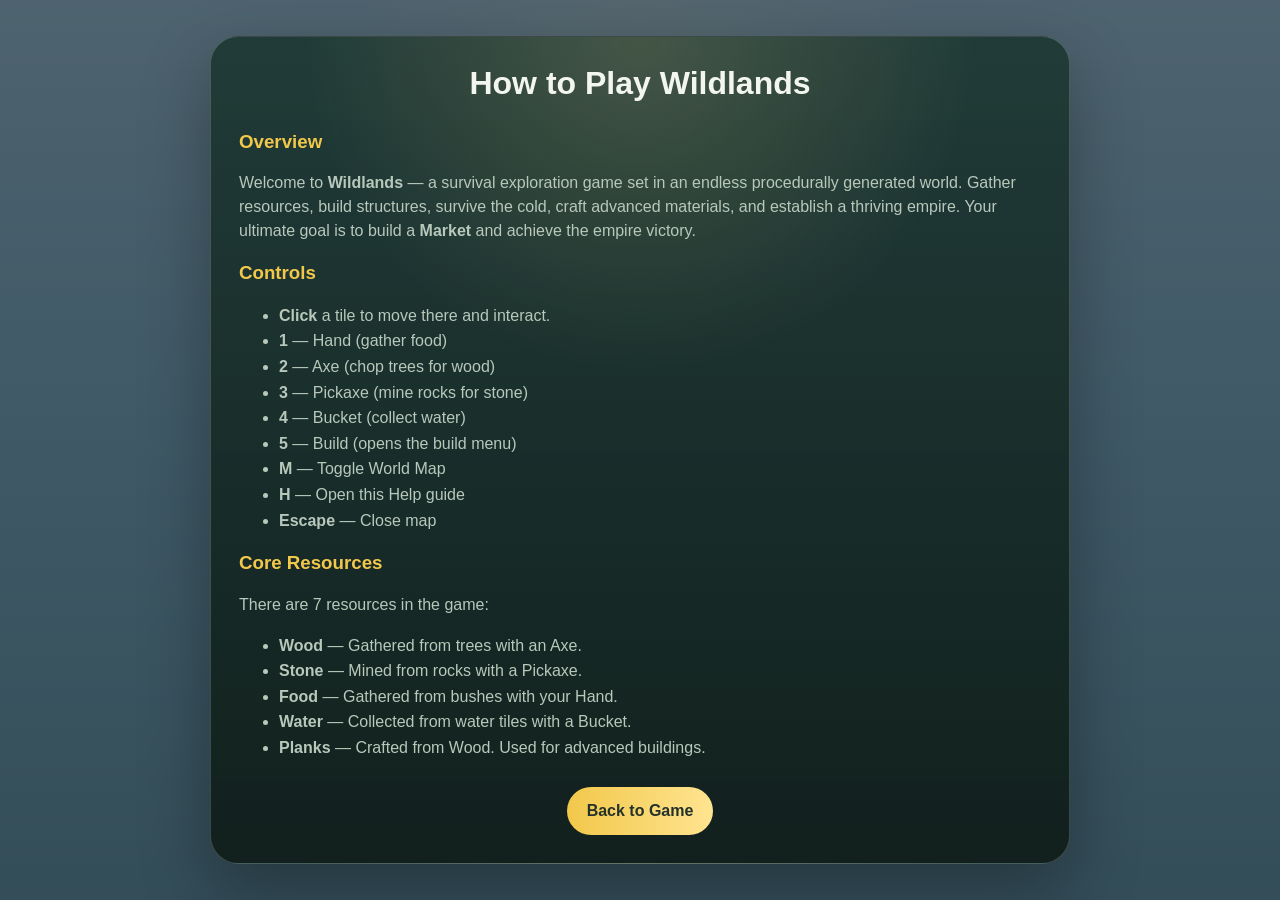
<file: help.html>
<!DOCTYPE html>
<html lang="en">
  <head>
    <meta charset="UTF-8" />
    <meta name="viewport" content="width=device-width, initial-scale=1.0, maximum-scale=1.0, user-scalable=no, viewport-fit=cover" />
    <meta name="mobile-web-app-capable" content="yes" />
    <meta name="apple-mobile-web-app-capable" content="yes" />
    <meta name="apple-mobile-web-app-status-bar-style" content="black-translucent" />
    <title>Wildlands - Help</title>
    <link rel="stylesheet" href="./style.css?v=1.1.4" />
  </head>
  <body>
    <div id="app">
      <div class="overlay" style="z-index: 100;">
        <div class="overlay-card" style="width: min(860px, calc(100% - 32px)); text-align: left; display: flex; flex-direction: column; max-height: 92vh;">
          <h1 style="text-align: center; font-size: 2rem;">How to Play Wildlands</h1>
          <div style="overflow-y: auto; padding-right: 15px; margin-bottom: 20px; flex: 1;">

            <h3 style="color: var(--accent);">Overview</h3>
            <p>Welcome to <strong>Wildlands</strong> — a survival exploration game set in an endless procedurally generated world. Gather resources, build structures, survive the cold, craft advanced materials, and establish a thriving empire. Your ultimate goal is to build a <strong>Market</strong> and achieve the empire victory.</p>

            <h3 style="color: var(--accent);">Controls</h3>
            <ul style="color: var(--muted); line-height: 1.6;">
              <li><strong>Click</strong> a tile to move there and interact.</li>
              <li><strong>1</strong> — Hand (gather food)</li>
              <li><strong>2</strong> — Axe (chop trees for wood)</li>
              <li><strong>3</strong> — Pickaxe (mine rocks for stone)</li>
              <li><strong>4</strong> — Bucket (collect water)</li>
              <li><strong>5</strong> — Build (opens the build menu)</li>
              <li><strong>M</strong> — Toggle World Map</li>
              <li><strong>H</strong> — Open this Help guide</li>
              <li><strong>Escape</strong> — Close map</li>
            </ul>

            <h3 style="color: var(--accent);">Core Resources</h3>
            <p>There are 7 resources in the game:</p>
            <ul style="color: var(--muted); line-height: 1.6;">
              <li><strong>Wood</strong> — Gathered from trees with an Axe.</li>
              <li><strong>Stone</strong> — Mined from rocks with a Pickaxe.</li>
              <li><strong>Food</strong> — Gathered from bushes with your Hand.</li>
              <li><strong>Water</strong> — Collected from water tiles with a Bucket.</li>
              <li><strong>Planks</strong> — Crafted from Wood. Used for advanced buildings.</li>
              <li><strong>Ingots</strong> — Smelted from Stone at a <strong>Forge</strong>.</li>
              <li><strong>Coins</strong> — Minted at a <strong>Market</strong>. Used for upgrades and trade.</li>
            </ul>

            <h3 style="color: var(--accent);">Tools & Upgrades</h3>
            <p>Your tools can be upgraded to increase yield, speed, and reduce stamina cost. Upgrades require a <strong>Forge</strong> (Tier II) or a <strong>Blast Furnace</strong> (Tier III).</p>
            <ul style="color: var(--muted); line-height: 1.6;">
              <li><strong>Tier I (Base):</strong> +1 yield per gather</li>
              <li><strong>Tier II (Forge):</strong> +2 yield, faster, less stamina. Costs wood/stone/water.</li>
              <li><strong>Tier III (Blast Furnace):</strong> +3 yield, very fast, very low stamina. Costs <strong>ingots + planks + coins</strong>.</li>
            </ul>
            <p>Click the <strong>"Upgrade Tools"</strong> button in the Tools panel when a Forge is available.</p>

            <h3 style="color: var(--accent);">Buildings & Upgrades</h3>
            <p>Every production building can be <strong>upgraded once</strong> for better output. Select a building tile to see the Upgrade button in the Inspector panel. Upgraded buildings have unique 3D models and stronger effects.</p>
            <table style="width:100%; color: var(--muted); font-size: 0.85rem; margin-top: 8px; border-collapse: collapse;">
              <tr style="border-bottom: 1px solid rgba(255,255,255,0.1);">
                <th style="text-align:left; padding: 6px 0;">Building</th>
                <th style="text-align:left; padding: 6px 0;">Upgrade</th>
                <th style="text-align:left; padding: 6px 0;">Effect</th>
              </tr>
              <tr><td style="padding: 4px 0;">Campfire</td><td>Bonfire</td><td>Wider warmth radius, +5 storage</td></tr>
              <tr><td style="padding: 4px 0;">Shelter</td><td>Cabin</td><td>+10 storage, slower hunger, better stamina regen</td></tr>
              <tr><td style="padding: 4px 0;">Farm</td><td>Irrigated Farm</td><td>40% faster, no water consumption</td></tr>
              <tr><td style="padding: 4px 0;">Lumber Camp</td><td>Sawmill</td><td>+2 wood per cycle</td></tr>
              <tr><td style="padding: 4px 0;">Quarry</td><td>Deep Quarry</td><td>+2 stone per cycle</td></tr>
              <tr><td style="padding: 4px 0;">Well</td><td>Deep Well</td><td>+2 water per cycle</td></tr>
              <tr><td style="padding: 4px 0;">Forge</td><td>Blast Furnace</td><td>Cheaper ingots, unlocks Tier III tools</td></tr>
              <tr><td style="padding: 4px 0;">Workshop</td><td>Factory</td><td>More efficient planks</td></tr>
              <tr><td style="padding: 4px 0;">Market</td><td>Trade Hub</td><td>Better trade rates, bulk coin crafting</td></tr>
            </table>

            <h3 style="color: var(--accent);">Crafting</h3>
            <p>Open the <strong>Craft</strong> panel to convert resources. Some recipes require specific buildings:</p>
            <ul style="color: var(--muted); line-height: 1.6;">
              <li><strong>Planks:</strong> 3 Wood → 2 Planks (no building needed)</li>
              <li><strong>Ingots:</strong> 4 Stone + 1 Water → 1 Ingot (needs <strong>Forge</strong>)</li>
              <li><strong>Ingots (Efficient):</strong> 3 Stone + 1 Water → 1 Ingot (needs <strong>Blast Furnace</strong>)</li>
              <li><strong>Coins:</strong> 3 Food + 1 Plank → 1 Coin (needs <strong>Market</strong>)</li>
              <li><strong>Coins (Bulk):</strong> 5 Food + 2 Planks → 3 Coins (needs <strong>Trade Hub</strong>)</li>
            </ul>

            <h3 style="color: var(--accent);">Survival: Stamina, Hunger & Temperature</h3>
            <ul style="color: var(--muted); line-height: 1.6;">
              <li><strong>Stamina:</strong> Decreases when gathering. Regenerates over time. Low stamina slows you down.</li>
              <li><strong>Hunger:</strong> Constantly drains. If it hits zero, stamina drains rapidly. Food is auto-eaten when hunger drops below 55.</li>
              <li><strong>Temperature (Temp):</strong> Shown in the Survival panel. You slowly get colder when away from a <strong>Campfire or Bonfire</strong>. Night makes you freeze faster.</li>
              <li><strong>Freezing to Death:</strong> If your cold meter fills completely (1 hour without warmth), you <strong>die</strong>. You respawn at the center with penalties.</li>
            </ul>
            <p><strong>Tips:</strong> Build a Campfire early. Upgrade it to a Bonfire for a larger safe zone. Shelter and Cabin reduce hunger drain and boost stamina regen.</p>

            <h3 style="color: var(--accent);">Automation & Consumption</h3>
            <p>Automated buildings produce resources over time, but most require fuel:</p>
            <ul style="color: var(--muted); line-height: 1.6;">
              <li><strong>Farm / Irrigated Farm:</strong> Produces Food. <strong>Farm consumes 1 Water per cycle</strong>. Irrigated Farm is free.</li>
              <li><strong>Lumber Camp / Sawmill:</strong> Produces Wood. <strong>Consumes 1 Food per cycle</strong>.</li>
              <li><strong>Quarry / Deep Quarry:</strong> Produces Stone. <strong>Consumes 1 Wood per cycle</strong>.</li>
              <li><strong>Well / Deep Well:</strong> Produces Water. <strong>Free to operate</strong>.</li>
              <li><strong>Workshop / Factory:</strong> Produces Planks. Consumes Wood.</li>
            </ul>

            <h3 style="color: var(--accent);">Storage System</h3>
            <p>You start with only <strong>10 storage capacity</strong>. Build structures to increase it:</p>
            <ul style="color: var(--muted); line-height: 1.6;">
              <li>Campfire: +5</li>
              <li>Bonfire: +10</li>
              <li>Shelter: +15</li>
              <li>Cabin: +25</li>
            </ul>
            <p>If storage is full, you cannot gather more resources until you spend or craft them.</p>

            <h3 style="color: var(--accent);">Exploration & Regions</h3>
            <p>The world is made of infinite 20×20 regions. Walk to any edge to travel to the next region.</p>
            <ul style="color: var(--muted); line-height: 1.6;">
              <li>Resources are <strong>scarce</strong> and respawn very slowly. You must explore to find more.</li>
              <li>Each region has different biome layouts — some are wood-rich, others stone-rich.</li>
              <li>First visit to a new region grants <strong>+30 XP</strong>.</li>
              <li>Press <strong>M</strong> to see visited and current regions on the World Map.</li>
            </ul>

            <h3 style="color: var(--accent);">Progression & Levels</h3>
            <p>Gain XP by gathering, crafting, building, exploring, and upgrading. Levels unlock new buildings:</p>
            <ul style="color: var(--muted); line-height: 1.6;">
              <li><strong>Lv 1</strong> — Campfire</li>
              <li><strong>Lv 2</strong> — Shelter</li>
              <li><strong>Lv 3</strong> — Farm, Well</li>
              <li><strong>Lv 4</strong> — Watchtower, Lumber Camp, Quarry</li>
              <li><strong>Lv 5</strong> — Forge, Workshop</li>
              <li><strong>Lv 6</strong> — Market</li>
            </ul>

            <h3 style="color: var(--accent);">Victory Condition</h3>
            <p>Build a <strong>Market</strong> to open trade routes and complete the empire victory. You can keep playing after winning. Upgrade the Market to a <strong>Trade Hub</strong> for even better trade deals and bulk coin production.</p>

            <h3 style="color: var(--accent);">Quick Tips</h3>
            <ul style="color: var(--muted); line-height: 1.6;">
              <li>Build a <strong>Campfire</strong> immediately. The cold will kill you.</li>
              <li>Build a <strong>Well</strong> early for passive water — it costs nothing to run.</li>
              <li>Don't over-gather in one region. Resources take 6–10 minutes to respawn.</li>
              <li>Upgrade your <strong>Shelter to a Cabin</strong> for much-needed storage.</li>
              <li><strong>Coins</strong> are valuable — they're required for building upgrades and Tier III tools.</li>
              <li>The <strong>Blast Furnace</strong> is a major power spike. Prioritize it after your Market.</li>
              <li>Use the <strong>Map (M)</strong> to plan exploration and avoid backtracking.</li>
            </ul>

          </div>

          <div class="overlay-actions" style="margin-top: 0;">
            <button class="overlay-button" onclick="window.location.href='./'">Back to Game</button>
          </div>
        </div>
      </div>
    </div>

    <script>
      window.addEventListener("keydown", (e) => {
        if (e.key === "Escape" || e.key === "h" || e.key === "H") {
          window.location.href = "./";
        }
      });
    </script>
  </body>
</html>
</file>
<file: style.css>
:root {
  --bg: #9dd7f4;
  --panel: rgba(13, 32, 31, 0.82);
  --panel-2: rgba(30, 58, 52, 0.9);
  --border: rgba(214, 244, 221, 0.18);
  --text: #f2f6ef;
  --muted: #b8c8bb;
  --accent: #f2c84b;
  --good: #93d977;
  --bad: #d27b70;
  --shadow: rgba(0, 0, 0, 0.22);
  --font: "Trebuchet MS", "Segoe UI", sans-serif;

  /* Safe-area insets for notch / home-bar devices */
  --safe-top: env(safe-area-inset-top, 0px);
  --safe-bottom: env(safe-area-inset-bottom, 0px);
  --safe-left: env(safe-area-inset-left, 0px);
  --safe-right: env(safe-area-inset-right, 0px);
}

* {
  box-sizing: border-box;
  -webkit-tap-highlight-color: transparent;
}

html,
body,
#app {
  margin: 0;
  width: 100%;
  height: 100%;
  overflow: hidden;
  background:
    radial-gradient(circle at top, rgba(255, 255, 255, 0.3), transparent 28%),
    linear-gradient(180deg, #bbe7ff 0%, #98d0eb 45%, #7ab0c8 100%);
  font-family: var(--font);
  color: var(--text);
}

#game {
  display: block;
  width: 100%;
  height: 100%;
  touch-action: none;
  user-select: none;
  -webkit-user-select: none;
}

#hud-root {
  position: fixed;
  inset: 0;
  pointer-events: none;
}

.panel {
  background: linear-gradient(180deg, var(--panel) 0%, var(--panel-2) 100%);
  border: 1px solid var(--border);
  box-shadow: 0 12px 28px var(--shadow);
  backdrop-filter: blur(8px);
  -webkit-backdrop-filter: blur(8px);
}

/* ── Top Strip ─────────────────────────────────────────────── */

.top-strip {
  position: absolute;
  top: calc(10px + var(--safe-top));
  left: calc(10px + var(--safe-left));
  right: calc(10px + var(--safe-right));
  display: flex;
  justify-content: space-between;
  align-items: flex-start;
  gap: 12px;
  z-index: 10;
}

.resource-bar,
.progress-panel {
  pointer-events: auto;
  border-radius: 14px;
  padding: 8px 10px;
  min-height: 48px;
}

.resource-bar {
  min-width: min(420px, 56vw);
}

.progress-panel {
  min-width: min(300px, 42vw);
  display: flex;
  flex-direction: column;
  gap: 4px;
}

.progress-bar-actions {
  display: flex;
  align-items: center;
  gap: 6px;
  margin-top: 2px;
  flex-wrap: wrap;
}

.resource-grid,
.progress-grid {
  display: grid;
  gap: 6px;
}

.resource-grid {
  grid-template-columns: repeat(8, minmax(34px, 1fr));
}

.progress-grid {
  grid-template-columns: 1fr;
}

.resource-pill {
  display: flex;
  align-items: center;
  gap: 4px;
  background: rgba(255, 255, 255, 0.08);
  border-radius: 10px;
  padding: 5px 6px;
  font-weight: 700;
  min-width: 0;
}

.resource-pill.full {
  background: rgba(242, 200, 75, 0.18);
  outline: 1px solid rgba(242, 200, 75, 0.45);
}

.resource-pill span:first-child {
  font-size: 0.9rem;
}

.progress-meta {
  display: flex;
  justify-content: space-between;
  align-items: center;
  font-weight: 700;
  gap: 12px;
  font-size: 0.86rem;
}

.xp-track {
  width: 100%;
  height: 10px;
  border-radius: 999px;
  background: rgba(255, 255, 255, 0.08);
  overflow: hidden;
  margin-top: 5px;
}

.xp-fill {
  height: 100%;
  border-radius: 999px;
  background: linear-gradient(90deg, #f2c84b, #ffe490);
  transition: width 180ms ease;
}

/* ── Tool Panel (desktop left rail) ───────────────────────── */

.tool-panel {
  position: absolute;
  left: calc(10px + var(--safe-left));
  top: 82px;
  width: 150px;
  border-radius: 14px;
  padding: 10px;
  display: grid;
  gap: 7px;
  pointer-events: auto;
}

.tool-panel h2,
.build-panel h2,
.info-rail h2,
.status-panel h2,
.inspector-panel h2,
.objective-panel h2 {
  margin: 0 0 4px;
  font-size: 0.74rem;
  text-transform: uppercase;
  letter-spacing: 0;
  color: var(--muted);
}

.tool-button,
.build-card {
  border: 1px solid transparent;
  border-radius: 8px;
  background: rgba(255, 255, 255, 0.08);
  color: var(--text);
  font: inherit;
  cursor: pointer;
}

.tool-button {
  width: 100%;
  min-height: 44px;
  padding: 6px 8px;
  text-align: left;
  font-weight: 700;
  display: grid;
  grid-template-columns: 22px 1fr auto;
  align-items: center;
  gap: 6px;
  transition: transform 140ms ease, border-color 140ms ease, background 140ms ease;
}

.tool-button:hover {
  transform: translateX(2px);
  border-color: rgba(255, 255, 255, 0.18);
}

.tool-button.active {
  background: rgba(242, 200, 75, 0.2);
  border-color: rgba(242, 200, 75, 0.55);
}

.tool-button em {
  color: var(--accent);
  font-style: normal;
  font-size: 0.74rem;
}

.upgrade-button,
.trade-button,
.reset-button,
.reset-confirm-button,
.reset-cancel-button {
  border: 1px solid rgba(242, 200, 75, 0.32);
  background: rgba(242, 200, 75, 0.16);
  color: var(--text);
  font: inherit;
  font-weight: 800;
  cursor: pointer;
  min-height: 44px;
}

.upgrade-button {
  grid-column: 1 / -1;
  border-radius: 8px;
}

/* ── Info Rail (right sidebar) ─────────────────────────────── */

.info-rail {
  position: absolute;
  right: calc(10px + var(--safe-right));
  top: 130px;
  width: 210px;
  border-radius: 12px;
  padding: 8px;
  pointer-events: auto;
  display: grid;
  gap: 8px;
  max-height: calc(100vh - 170px - var(--safe-bottom));
  overflow-y: auto;
  overscroll-behavior: contain;
}

.status-panel,
.inspector-panel,
.objective-panel {
  min-width: 0;
}

.status-panel,
.inspector-panel,
.objective-panel {
  border-bottom: 1px solid rgba(214, 244, 221, 0.14);
  padding-bottom: 8px;
}

.status-grid,
.objective-list {
  display: grid;
  gap: 5px;
}

.mini-meter {
  display: grid;
  grid-template-columns: 1fr auto;
  gap: 3px 8px;
  font-size: 0.72rem;
}

.mini-meter div {
  grid-column: 1 / -1;
  height: 5px;
  border-radius: 999px;
  overflow: hidden;
  background: rgba(255, 255, 255, 0.1);
}

.mini-meter i {
  display: block;
  height: 100%;
  background: #84d37a;
}

.mini-meter.hunger i {
  background: #f2c84b;
}

.mini-meter.temp i {
  background: #44aa88;
}

.upgrade-building-btn {
  border: 1px solid rgba(242, 200, 75, 0.32);
  background: rgba(242, 200, 75, 0.16);
  color: var(--text);
  font: inherit;
  font-weight: 700;
  cursor: pointer;
  border-radius: 6px;
  padding: 5px 8px;
  margin-top: 4px;
  font-size: 0.72rem;
  min-height: 44px;
}

.status-row,
.objective-item {
  display: flex;
  justify-content: space-between;
  gap: 8px;
  font-size: 0.72rem;
}

.objective-item {
  justify-content: flex-start;
  align-items: flex-start;
}

.objective-item p,
.inspector-panel p {
  margin: 0;
}

.objective-item.complete {
  color: var(--muted);
  text-decoration: line-through;
}

.objective-item.objective-more span {
  color: var(--muted);
  font-size: 0.68rem;
  font-style: italic;
}

.objective-panel h2 {
  display: flex;
  justify-content: space-between;
}

.objective-panel h2 span {
  color: var(--accent);
}

.inspector-panel {
  display: grid;
  gap: 3px;
  font-size: 0.74rem;
}

.inspector-panel p {
  color: var(--text);
  line-height: 1.25;
}

.crafting-panel {
  display: grid;
  gap: 6px;
}

.craft-list,
.automation-list {
  display: grid;
  gap: 5px;
}

.craft-button {
  border: 1px solid rgba(214, 244, 221, 0.12);
  border-radius: 7px;
  background: rgba(255, 255, 255, 0.07);
  color: var(--text);
  display: grid;
  gap: 2px;
  padding: 8px 6px;
  text-align: left;
  font: inherit;
  cursor: pointer;
  min-height: 44px;
}

.craft-button strong {
  font-size: 0.72rem;
}

.craft-button span,
.automation-list p {
  margin: 0;
  color: var(--muted);
  font-size: 0.66rem;
  line-height: 1.15;
}

.craft-button.disabled {
  opacity: 0.42;
  cursor: default;
}

/* ── Build Panel (bottom) ──────────────────────────────────── */

.build-panel {
  position: absolute;
  left: 50%;
  bottom: calc(10px + var(--safe-bottom));
  transform: translateX(-50%);
  width: min(760px, calc(100% - 360px));
  border-radius: 14px;
  padding: 8px;
  pointer-events: auto;
}

.build-grid {
  display: grid;
  grid-template-columns: repeat(auto-fit, minmax(108px, 1fr));
  gap: 7px;
}

.build-card {
  min-height: 70px;
  padding: 7px;
  text-align: left;
  cursor: pointer;
  transition: transform 160ms ease, border-color 160ms ease, opacity 160ms ease;
}

.build-card:hover {
  transform: translateY(-2px);
  border-color: rgba(255, 255, 255, 0.18);
}

.build-card.active {
  border-color: rgba(147, 217, 119, 0.7);
  background: rgba(147, 217, 119, 0.16);
}

.build-card.locked,
.build-card.disabled {
  opacity: 0.45;
  cursor: default;
}

.build-card h3,
.build-card p {
  margin: 0;
}

.build-card h3 {
  font-size: 0.82rem;
  margin-bottom: 3px;
}

.cost-row {
  margin-top: 5px;
  color: var(--muted);
  font-size: 0.78rem;
}

.build-card small {
  display: none;
  margin-top: 5px;
  color: var(--muted);
  font-size: 0.68rem;
  line-height: 1.18;
}

.build-card:hover small,
.build-card.active small {
  display: block;
}

.trade-button {
  width: 100%;
  margin-top: 8px;
  border-radius: 8px;
  padding: 8px;
  font-size: 0.78rem;
}

.left-rail .reset-actions {
  display: flex;
  gap: 8px;
  pointer-events: auto;
}

/* ── Map / Help hint buttons ───────────────────────────────── */

.map-hint-button {
  pointer-events: auto;
  display: flex;
  align-items: center;
  gap: 5px;
  background: rgba(255, 255, 255, 0.08);
  border: 1px solid rgba(255, 255, 255, 0.13);
  border-radius: 6px;
  padding: 6px 8px;
  font-size: 0.72rem;
  font-weight: 700;
  color: var(--muted);
  cursor: pointer;
  transition: color 140ms ease, border-color 140ms ease;
  user-select: none;
  white-space: nowrap;
  min-height: 44px;
}

.map-hint-button:hover {
  color: var(--text);
  border-color: rgba(242, 200, 75, 0.45);
}

.map-hint-button kbd {
  background: rgba(242, 200, 75, 0.18);
  border: 1px solid rgba(242, 200, 75, 0.4);
  border-radius: 4px;
  padding: 1px 5px;
  font-family: inherit;
  font-size: 0.68rem;
  font-weight: 800;
  color: var(--accent);
}

.reset-button,
.reset-confirm-button,
.reset-cancel-button {
  border-radius: 6px;
  padding: 6px 10px;
  font-size: 0.72rem;
  font-weight: 700;
}

.reset-confirm-button {
  background: rgba(147, 217, 119, 0.18);
  border-color: rgba(147, 217, 119, 0.45);
}

.reset-cancel-button {
  background: rgba(255, 255, 255, 0.1);
  border-color: rgba(255, 255, 255, 0.16);
}

/* ── Overlays ──────────────────────────────────────────────── */

.overlay {
  position: absolute;
  inset: 0;
  display: grid;
  place-items: center;
  background: rgba(6, 12, 16, 0.6);
  pointer-events: auto;
  padding: 16px;
}

.overlay-card {
  width: min(520px, calc(100% - 32px));
  padding: 28px;
  border-radius: 28px;
  text-align: center;
  background:
    radial-gradient(circle at top, rgba(255, 228, 144, 0.16), transparent 36%),
    linear-gradient(180deg, rgba(31, 58, 54, 0.96), rgba(17, 31, 28, 0.98));
  border: 1px solid rgba(255, 255, 255, 0.18);
  box-shadow: 0 28px 70px rgba(0, 0, 0, 0.3);
  max-height: calc(100vh - 32px);
  overflow-y: auto;
  overscroll-behavior: contain;
}

.overlay-card h1 {
  margin: 0 0 10px;
  font-size: clamp(2rem, 5vw, 3rem);
}

.overlay-card p {
  color: var(--muted);
  line-height: 1.5;
}

.overlay-button,
.overlay-card button {
  margin-top: 16px;
  padding: 14px 20px;
  border-radius: 999px;
  border: none;
  background: linear-gradient(90deg, #f2c84b, #ffe490);
  color: #243229;
  font: inherit;
  font-weight: 800;
  cursor: pointer;
  min-height: 48px;
}

.overlay-actions {
  display: flex;
  justify-content: center;
  gap: 10px;
  margin-top: 16px;
  flex-wrap: wrap;
}

.overlay-actions .overlay-button {
  margin-top: 0;
}

.overlay-button.secondary {
  background: rgba(255, 255, 255, 0.12);
  color: var(--text);
  border: 1px solid rgba(255, 255, 255, 0.16);
}

/* ── Action Bar ────────────────────────────────────────────── */

.action-bar {
  position: absolute;
  left: 50%;
  bottom: calc(28px + var(--safe-bottom));
  transform: translateX(-50%);
  width: 120px;
  pointer-events: none;
  z-index: 15;
}

.action-track {
  width: 100%;
  height: 5px;
  border-radius: 999px;
  background: rgba(255, 255, 255, 0.12);
  overflow: hidden;
}

.action-fill {
  height: 100%;
  width: 0%;
  border-radius: 999px;
  background: linear-gradient(90deg, #f2c84b, #ffe490);
  transition: width 50ms linear;
}

/* ── Region Transition ─────────────────────────────────────── */

.region-transition {
  position: absolute;
  inset: 0;
  z-index: 20;
  pointer-events: none;
  background: radial-gradient(circle at center, rgba(127, 143, 154, 0.1), rgba(25, 39, 49, 0.9));
  opacity: 0;
  transition: opacity 260ms ease;
}

.region-transition.active {
  opacity: 1;
}

/* ── Map Overlay ─────────────────────────────────────────────── */

.map-overlay {
  position: absolute;
  inset: 0;
  display: grid;
  place-items: center;
  background: rgba(6, 12, 16, 0.72);
  pointer-events: auto;
  z-index: 50;
  padding: 16px;
}

.map-card {
  width: min(600px, 100%);
  max-height: calc(100vh - 32px - var(--safe-top) - var(--safe-bottom));
  padding: 24px 28px;
  border-radius: 20px;
  background:
    radial-gradient(circle at top, rgba(147, 217, 119, 0.10), transparent 36%),
    linear-gradient(180deg, rgba(17, 36, 32, 0.97), rgba(9, 20, 17, 0.99));
  border: 1px solid rgba(147, 217, 119, 0.22);
  box-shadow: 0 24px 60px rgba(0, 0, 0, 0.4);
  display: flex;
  flex-direction: column;
  gap: 14px;
  overflow: auto;
  overscroll-behavior: contain;
}

.map-header {
  display: flex;
  align-items: center;
  gap: 12px;
}

.map-header h2 {
  margin: 0;
  font-size: 1.2rem;
  color: var(--text);
  text-transform: none;
  letter-spacing: 0;
  flex: 1;
}

.map-region-label {
  font-size: 0.8rem;
  color: var(--accent);
  font-weight: 700;
}

.map-close {
  background: rgba(255, 255, 255, 0.1);
  border: 1px solid rgba(255, 255, 255, 0.16);
  color: var(--text);
  font: inherit;
  font-size: 0.78rem;
  border-radius: 8px;
  padding: 8px 14px;
  cursor: pointer;
  transition: background 140ms ease;
  min-height: 44px;
}

.map-close:hover {
  background: rgba(255, 255, 255, 0.18);
}

.map-legend {
  display: flex;
  gap: 16px;
  font-size: 0.72rem;
  color: var(--muted);
}

.map-legend-item.current {
  color: #f2c84b;
}

.map-legend-item.visited {
  color: #93d977;
}

.map-grid {
  display: grid;
  gap: 3px;
  overflow: auto;
  max-height: 420px;
}

.map-cell {
  border-radius: 5px;
  background: rgba(255, 255, 255, 0.04);
  border: 1px solid rgba(255, 255, 255, 0.07);
  display: flex;
  align-items: center;
  justify-content: center;
  transition: background 120ms ease;
  min-width: 0;
  min-height: 0;
  overflow: hidden;
}

.map-cell.visited {
  background: rgba(147, 217, 119, 0.18);
  border-color: rgba(147, 217, 119, 0.35);
}

.map-cell.current {
  background: rgba(242, 200, 75, 0.28);
  border-color: rgba(242, 200, 75, 0.7);
  box-shadow: 0 0 10px rgba(242, 200, 75, 0.3);
}

.map-cell-label {
  font-size: 0.58rem;
  color: var(--muted);
  font-weight: 700;
  text-align: center;
  line-height: 1;
  padding: 1px;
  overflow: hidden;
  text-overflow: ellipsis;
  white-space: nowrap;
}

.map-cell.current .map-cell-label {
  font-size: 1rem;
  color: var(--accent);
}

.map-hint {
  margin: 0;
  font-size: 0.7rem;
  color: var(--muted);
  text-align: center;
}

/* ── Info Rail Toggle ──────────────────────────────────────── */

.info-rail-toggle {
  display: none;
}

/* ── Mobile toolbar (hidden on desktop) ───────────────────── */

.mobile-toolbar {
  display: none;
}

/* ── Virtual D-pad (hidden on desktop) ────────────────────── */

.dpad {
  display: none;
}

/* ══════════════════════════════════════════════════════════════
   TABLET  ≤ 900px
══════════════════════════════════════════════════════════════ */

@media (max-width: 900px) {
  .resource-grid {
    grid-template-columns: repeat(4, minmax(42px, 1fr));
  }

  .left-rail {
    width: 190px;
  }

  .info-rail {
    width: 190px;
  }
}

/* ══════════════════════════════════════════════════════════════
   MOBILE  ≤ 680px
   Layout:
     - Top strip stacks vertically (full width)
     - Tool panel collapses → replaced by #mobile-toolbar at bottom
     - Info-rail → slide-up drawer
     - Build panel → narrow bottom sheet above toolbar
     - D-pad shown bottom-left
══════════════════════════════════════════════════════════════ */

@media (max-width: 680px) {
  /* Top strip full-width, stacked */
  .top-strip {
    left: calc(8px + var(--safe-left));
    right: calc(8px + var(--safe-right));
    top: calc(8px + var(--safe-top));
    flex-direction: column;
    gap: 6px;
  }

  .resource-bar {
    width: 100%;
    min-width: 0;
  }

  .progress-panel {
    width: 100%;
    min-width: 0;
  }

  /* Compact resource grid: single scrollable row */
  .resource-grid {
    grid-template-columns: repeat(8, minmax(38px, 1fr));
    gap: 4px;
    overflow-x: auto;
    flex-wrap: nowrap;
  }

  .resource-pill {
    min-width: 38px;
  }

  /* Hide kbd hints on mobile – buttons are already obvious */
  .map-hint-button kbd {
    display: none;
  }
  .map-hint-button .btn-label {
    display: none;
  }
  .map-hint-button {
    padding: 8px 10px;
    font-size: 1rem;
    min-width: 44px;
    justify-content: center;
  }

  /* Reset button text shortening */
  .reset-button .btn-label {
    display: none;
  }
  .reset-button::after {
    content: "↺";
  }

  /* Hide the desktop tool panel */
  .tool-panel {
    display: none;
  }

  /* Mobile toolbar: horizontal pill bar pinned above bottom safe zone */
  .mobile-toolbar {
    display: flex;
    position: fixed;
    bottom: calc(var(--safe-bottom) + 8px);
    left: calc(var(--safe-left) + 8px);
    right: calc(var(--safe-right) + 8px);
    z-index: 25;
    gap: 6px;
    pointer-events: auto;
    padding: 6px 8px;
    border-radius: 16px;
    background: linear-gradient(180deg, var(--panel) 0%, var(--panel-2) 100%);
    border: 1px solid var(--border);
    box-shadow: 0 12px 28px var(--shadow);
    backdrop-filter: blur(8px);
    -webkit-backdrop-filter: blur(8px);
    overflow-x: auto;
    overscroll-behavior: contain;
  }

  /* Mobile toolbar tool buttons: compact icon+label */
  .mobile-toolbar .tool-button {
    flex: 1 0 52px;
    min-width: 52px;
    min-height: 52px;
    /* Override the desktop grid layout completely */
    display: flex !important;
    grid-template-columns: unset;
    flex-direction: column;
    align-items: center;
    justify-content: center;
    gap: 2px;
    padding: 6px 4px;
    border-radius: 10px;
    font-size: 0.65rem;
    text-align: center;
    width: auto;
  }

  .mobile-toolbar .tool-button span:first-child {
    font-size: 1.4rem;
    line-height: 1;
  }

  .mobile-toolbar .tool-button strong {
    font-size: 0.6rem;
    font-weight: 700;
  }

  .mobile-toolbar .tool-button em {
    font-size: 0.55rem;
  }

  /* Upgrade button inside mobile toolbar */
  .mobile-toolbar .upgrade-button {
    flex: 1 0 60px;
    min-height: 52px;
    border-radius: 10px;
    font-size: 0.65rem;
    padding: 6px 4px;
    grid-column: unset;
    white-space: nowrap;
  }

  /* Info rail: slide-up drawer */
  .info-rail {
    display: none;
    position: fixed;
    left: 0;
    right: 0;
    bottom: 0;
    top: auto;
    width: 100%;
    max-width: 100%;
    max-height: 55vh;
    overflow-y: auto;
    overscroll-behavior: contain;
    border-radius: 20px 20px 0 0;
    padding: 12px 16px calc(16px + var(--safe-bottom));
    transform: translateY(100%);
    transition: transform 240ms ease;
    z-index: 30;
    /* keep the panel gradient */
    background: linear-gradient(180deg, var(--panel) 0%, var(--panel-2) 100%);
    border: 1px solid var(--border);
    box-shadow: 0 -8px 28px var(--shadow);
    backdrop-filter: blur(8px);
    -webkit-backdrop-filter: blur(8px);
  }

  .info-rail.open {
    display: grid;
    transform: translateY(0);
    transition: transform 240ms ease;
  }

  /* Toggle button for info rail */
  .info-rail-toggle {
    display: block;
    position: fixed;
    bottom: calc(var(--safe-bottom) + 72px); /* above mobile-toolbar */
    right: calc(var(--safe-right) + 14px);
    z-index: 31;
    background: rgba(13, 32, 31, 0.88);
    border: 1px solid rgba(214, 244, 221, 0.22);
    color: var(--text);
    font: inherit;
    font-size: 0.78rem;
    font-weight: 700;
    border-radius: 999px;
    padding: 8px 16px;
    min-height: 44px;
    cursor: pointer;
    backdrop-filter: blur(6px);
    -webkit-backdrop-filter: blur(6px);
    pointer-events: auto;
  }

  /* Build panel: bottom sheet sitting above mobile-toolbar */
  .build-panel {
    left: calc(8px + var(--safe-left)) !important;
    right: calc(8px + var(--safe-right));
    bottom: calc(var(--safe-bottom) + 76px); /* above toolbar */
    width: auto !important;
    transform: none !important;
    max-height: 36vh;
    overflow-y: auto;
    overscroll-behavior: contain;
    border-radius: 14px 14px 8px 8px;
  }

  /* Build grid: 2-up on narrow screens */
  .build-grid {
    grid-template-columns: repeat(auto-fit, minmax(90px, 1fr));
    gap: 6px;
  }

  /* Action bar: sit above mobile toolbar */
  .action-bar {
    bottom: calc(var(--safe-bottom) + 80px);
  }

  /* D-pad: bottom-left, above toolbar */
  .dpad {
    display: grid;
    grid-template-areas:
      ".    up   ."
      "left .    right"
      ".    down .";
    grid-template-columns: 48px 48px 48px;
    grid-template-rows: 48px 48px 48px;
    gap: 4px;
    position: fixed;
    left: calc(var(--safe-left) + 16px);
    bottom: calc(var(--safe-bottom) + 76px);
    z-index: 26;
    pointer-events: auto;
  }

  .dpad-btn {
    background: rgba(13, 32, 31, 0.80);
    border: 1px solid rgba(214, 244, 221, 0.22);
    color: var(--text);
    font-size: 1.1rem;
    border-radius: 10px;
    cursor: pointer;
    display: flex;
    align-items: center;
    justify-content: center;
    padding: 0;
    width: 100%;
    height: 100%;
    transition: background 100ms ease;
    backdrop-filter: blur(4px);
    -webkit-backdrop-filter: blur(4px);
  }

  .dpad-btn:active {
    background: rgba(242, 200, 75, 0.22);
    border-color: rgba(242, 200, 75, 0.55);
  }

  .dpad-up    { grid-area: up; }
  .dpad-left  { grid-area: left; }
  .dpad-right { grid-area: right; }
  .dpad-down  { grid-area: down; }
}

/* ══════════════════════════════════════════════════════════════
   SHORT SCREENS  ≤ 620px height
══════════════════════════════════════════════════════════════ */

@media (max-height: 620px) {
  .build-panel {
    max-height: 30vh;
    overflow-y: auto;
  }

  .info-rail {
    max-height: 45vh;
  }
}
</file>
